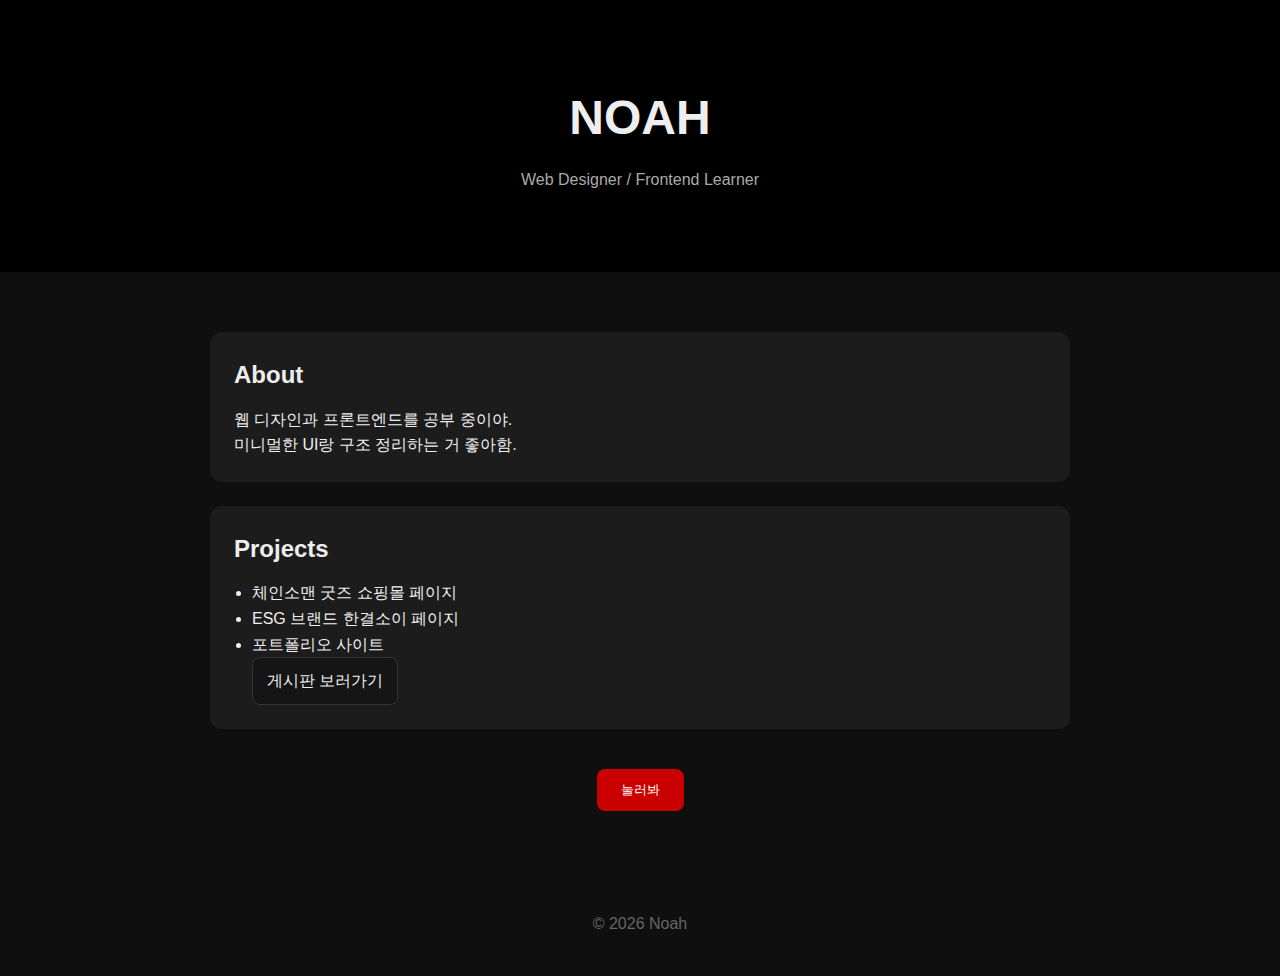
<file: index.html>
<!doctype html>
<html lang="ko">
  <head>
    <meta charset="UTF-8" />
    <meta name="viewport" content="width=device-width, initial-scale=1.0" />
    <title>NOAH Portfolio</title>
    <link rel="stylesheet" href="style.css" />
  </head>
  <body>
    <header class="header">
      <h1>NOAH</h1>
      <p>Web Designer / Frontend Learner</p>
    </header>

    <main class="container">
      <section class="card">
        <h2>About</h2>
        <p>
          웹 디자인과 프론트엔드를 공부 중이야.<br />
          미니멀한 UI랑 구조 정리하는 거 좋아함.
        </p>
      </section>

      <section class="card">
        <h2>Projects</h2>
        <ul>
          <li>체인소맨 굿즈 쇼핑몰 페이지</li>
          <li>ESG 브랜드 한결소이 페이지</li>
          <li>포트폴리오 사이트</li>
          <p><a class="btn" href="board.html">게시판 보러가기</a></p>
        </ul>
      </section>

      <button id="btn">눌러봐</button>
    </main>

    <footer class="footer">
      <p>© 2026 Noah</p>
    </footer>

    <script src="main.js"></script>
  </body>
</html>
</file>
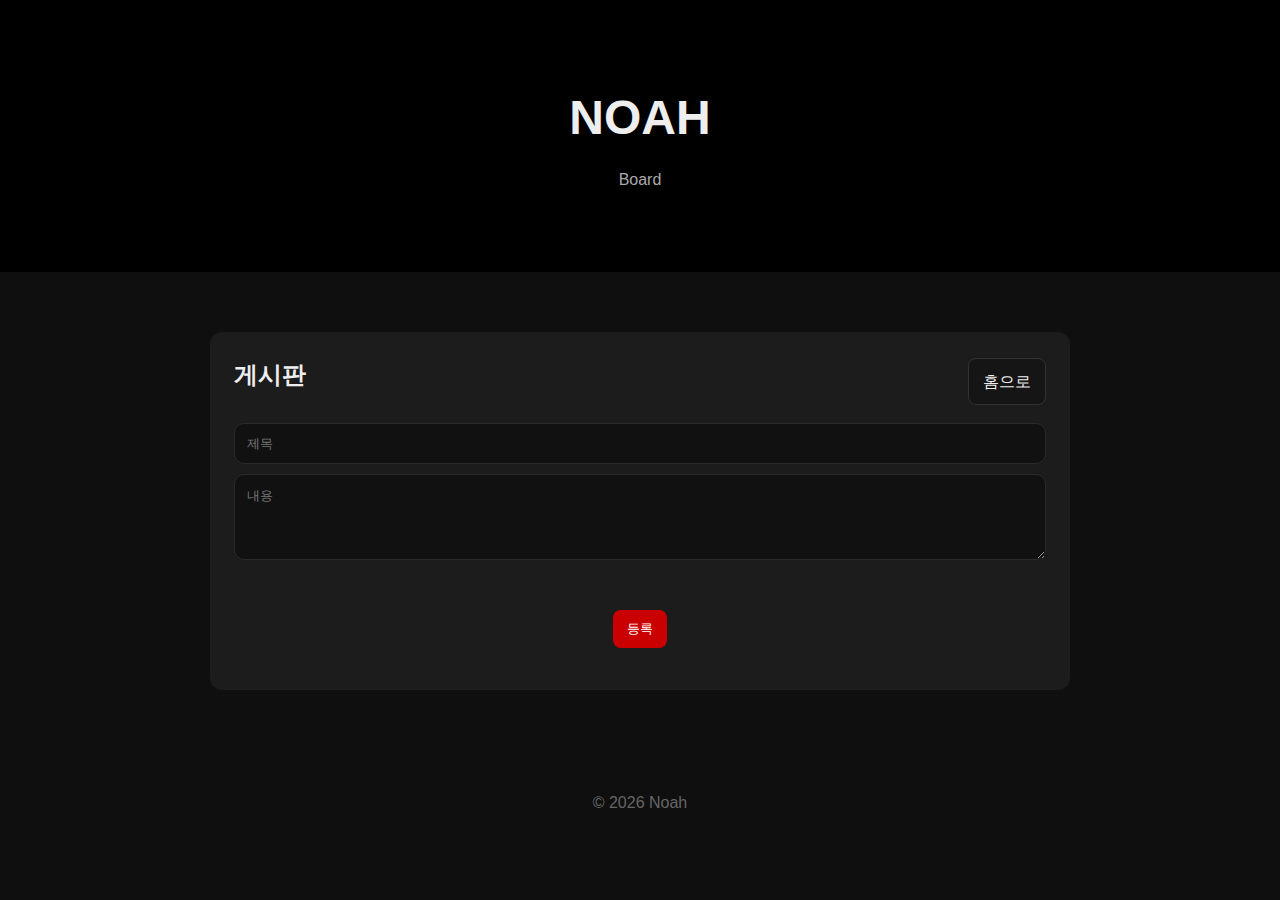
<file: board.html>
<!doctype html>
<html lang="ko">
  <head>
    <meta charset="UTF-8" />
    <meta name="viewport" content="width=device-width, initial-scale=1.0" />
    <title>게시판</title>
    <link rel="stylesheet" href="style.css" />
  </head>
  <body>
    <header class="header">
      <h1>NOAH</h1>
      <p>Board</p>
    </header>

    <main class="container">
      <section class="card board">
        <div class="board-top">
          <h2>게시판</h2>
          <a class="btn" href="index.html">홈으로</a>
        </div>

        <form id="postForm" class="board-form">
          <input
            id="title"
            type="text"
            placeholder="제목"
            maxlength="40"
            required
          />
          <textarea
            id="content"
            placeholder="내용"
            rows="4"
            maxlength="200"
            required
          ></textarea>
          <button type="submit" class="btn primary">등록</button>
        </form>

        <ul id="list" class="board-list"></ul>
      </section>
    </main>

    <footer class="footer">
      <p>© 2026 Noah</p>
    </footer>

    <script src="board.js"></script>
  </body>
</html>
</file>
<file: style.css>
* {
  margin: 0;
  padding: 0;
  box-sizing: border-box;
}

body {
  font-family: Arial, sans-serif;
  background: #0f0f0f;
  color: #eee;
  line-height: 1.6;
}

.header {
  padding: 80px 20px;
  text-align: center;
  background: #000;
}

.header h1 {
  font-size: 48px;
  margin-bottom: 10px;
}

.header p {
  color: #aaa;
}

.container {
  max-width: 900px;
  margin: 60px auto;
  padding: 0 20px;
}

.card {
  background: #1c1c1c;
  padding: 24px;
  border-radius: 12px;
  margin-bottom: 24px;
}

.card h2 {
  margin-bottom: 12px;
}

.card ul {
  padding-left: 18px;
}

button {
  display: block;
  margin: 40px auto 0;
  padding: 12px 24px;
  background: #ca0000;
  color: #fff;
  border: none;
  border-radius: 8px;
  cursor: pointer;
}

button:hover {
  opacity: 0.85;
}

.footer {
  text-align: center;
  padding: 40px 0;
  color: #666;
}

/* board */
.board-top {
  display: flex;
  align-items: center;
  justify-content: space-between;
  gap: 12px;
  margin-bottom: 16px;
}

.btn {
  display: inline-flex;
  align-items: center;
  justify-content: center;
  gap: 6px;
  padding: 10px 14px;
  border-radius: 8px;
  text-decoration: none;
  border: 1px solid #333;
  color: #eee;
  background: #151515;
  cursor: pointer;
}

.btn.primary {
  border: none;
  background: #ca0000;
  color: #fff;
}

.btn.small {
  padding: 6px 10px;
  font-size: 12px;
  border-radius: 7px;
}

.board-form {
  display: grid;
  gap: 10px;
  margin-bottom: 18px;
}

.board-form input,
.board-form textarea {
  width: 100%;
  padding: 12px 12px;
  border-radius: 10px;
  border: 1px solid #2b2b2b;
  background: #111;
  color: #eee;
  outline: none;
}

.board-list {
  list-style: none;
  display: grid;
  gap: 12px;
}

.board-item {
  border: 1px solid #2b2b2b;
  background: #111;
  border-radius: 12px;
  padding: 14px;
}

.board-item-head {
  display: flex;
  align-items: center;
  justify-content: space-between;
  gap: 10px;
  margin-bottom: 8px;
}

.board-item p {
  color: #cfcfcf;
  margin-bottom: 10px;
}

.board-meta {
  font-size: 12px;
  color: #888;
}
</file>
